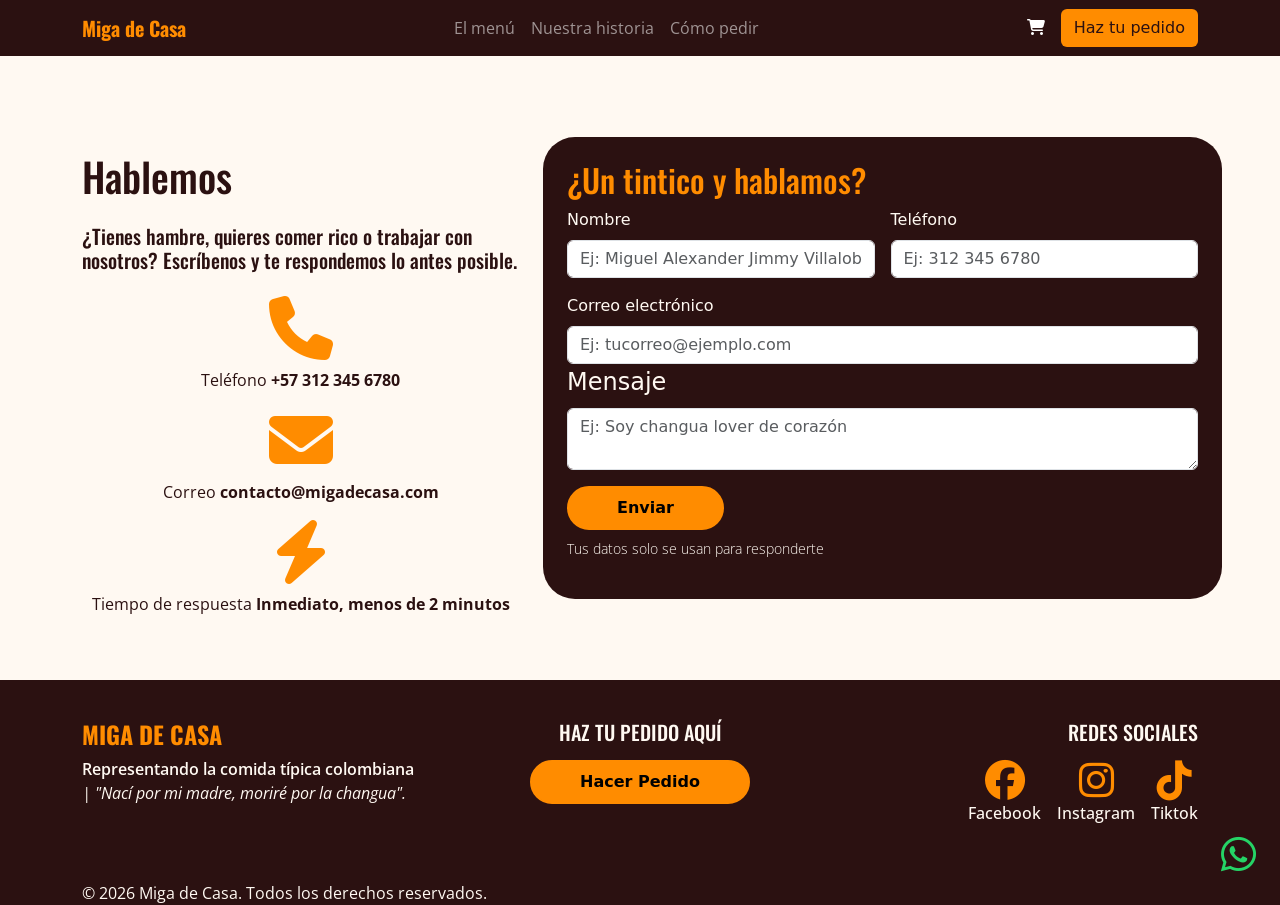
<file: HTML/contacto.html>
<!doctype html>
<html lang="es">
  <head>
    <meta charset="UTF-8" />
    <meta name="viewport" content="width=device-width, initial-scale=1.0" />
    <title>Contacto</title>
    <link rel="preconnect" href="https://fonts.googleapis.com" />
    <link rel="preconnect" href="https://fonts.gstatic.com" crossorigin />
    <link
      href="https://fonts.googleapis.com/css2?family=Open+Sans:ital,wght@0,300..800;1,300..800&family=Oswald:wght@200..700&display=swap"
      rel="stylesheet"
    />
    <link
      href="https://cdn.jsdelivr.net/npm/bootstrap@5.3.3/dist/css/bootstrap.min.css"
      rel="stylesheet"
    />
    <link rel="stylesheet" href="../CSS/styles.css" />
    <link
      rel="stylesheet"
      href="https://cdnjs.cloudflare.com/ajax/libs/font-awesome/6.5.1/css/all.min.css"
    />
  </head>
  <body class="d-flex flex-column min-vh-100">
      <nav class="navbar navbar-expand-lg navbar-dark" style="background-color: var(--primary);">
    <div class="container">

      <!-- LOGO: nombre de la tienda, lleva a la página de inicio -->
      <a class="navbar-brand fw-bold" href="index.html" style="font-family: var(--font-title); color: var(--accent);">
        Miga de Casa
      </a>

      <!-- BOTÓN abre o cierra el menú -->
      <button class="navbar-toggler" type="button" data-bs-toggle="collapse" data-bs-target="#menuPrincipal"
        aria-controls="menuPrincipal" aria-expanded="false" aria-label="Abrir menú">
        <span class="navbar-toggler-icon"></span>
      </button>

      <!-- MENÚ: el id debe coincidir con data-bs-target del botón -->
      <div class="collapse navbar-collapse" id="menuPrincipal">

        <!-- Enlaces a las páginas del sitio -->
        <ul class="navbar-nav mx-auto">
          <li class="nav-item"><a class="nav-link text-nowrap" href="catalogo.html">El menú</a></li>
          <li class="nav-item"><a class="nav-link text-nowrap" href="sobre-nosotros.html">Nuestra historia</a></li>
          <li class="nav-item"><a class="nav-link text-nowrap" href="contacto.html">Cómo pedir</a></li>
        </ul>

        <!-- CARRITO: ícono con contador de productos -->
      <div class="nav-item dropdown ms-3">
        <a class="nav-link position-relative text-white" href="#" role="button" data-bs-toggle="dropdown" aria-expanded="false">
          <i class="fa-solid fa-cart-shopping"></i>
        <span id="contadorCarrito" class="badge bg-danger position-absolute top-0 start-100 translate-middle d-none">0</span>
      </a>
      <ul class="dropdown-menu dropdown-menu-end shadow" id="listaCarrito" style="min-width: 250px;">
        <!-- Aquí se inyectarán los items del carrito desde JS -->
      </ul>
    </div>

        <!-- BOTÓN PRINCIPAL: lleva al catálogo para pedir -->
        <a href="catalogo.html" class="btn text-nowrap ms-lg-3"
          style="background-color: var(--accent); color: var(--primary);">
          Haz tu pedido
        </a>

      </div>
    </div>
  </nav>

    <main class="container py-5 flex-grow-1">
      <!--CTA mas info-->
      <section class="row g-5 align-items-start pt-5">
        <div class="col-lg-5">
          <h1 class="mb-4">Hablemos</h1>
          <h5 class="mb-4">
            ¿Tienes hambre, quieres comer rico o trabajar con nosotros? Escríbenos y te respondemos lo
            antes posible.
          </h5>

          <div class="dato-contacto">
            <div class="d-flex flex-column align-items-center gap-2">
              <i class="fa-solid fa-phone display-3 accent"></i>
              <p>Teléfono <span class="fw-bold">+57 312 345 6780</span></p>
            </div>
          </div>

            <div class="dato-contacto">
              <div class="d-flex flex-column align-items-center gap-2">
                <i class="fa-solid fa-envelope display-3 accent"></i>
                <p>Correo <span class="fw-bold">contacto@migadecasa.com</span></p>
              </div>
            </div>
              <div class="d-flex flex-column align-items-center gap-2">
                <i class="fa-solid fa-bolt display-3 accent"></i>
                <p>Tiempo de respuesta <span class="fw-bold">Inmediato, menos de 2 minutos</span></p>
              </div>
            </div>
          </div>
        </div>

        <!--Formulario-->
        <div class="col-11 col-lg-7 form rounded-5 py-4 m-auto">
          <article>
            <header>
              <div>
                <i class="bi bi-chat-dots"></i>
              </div>
              <div>
                <h2 class="accent">¿Un tintico y hablamos?</h2>
              </div>
            </header>

            <form
              id="formulario"
              action="https://formspree.io/f/mljjbvbl"
              method="POST"
              novalidate
            >
              <input
                type="hidden"
                name="_subject"
                value="Nuevo mensaje desde miga de casa"
              />

              <fieldset>
                <div class="row g-3">
                  <div class="col-md-6 position-relative">
                    <label for="nombre" class="form-label">Nombre</label>
                    <input
                      class="form-control"
                      type="text"
                      id="nombre"
                      name="nombre"
                      placeholder="Ej: Miguel Alexander Jimmy Villalobos"
                      required
                    />
                    <div class="invalid-feedback accent">
                      Ingresa tu nombre y apellido (solo letras).
                    </div>
                  </div>

                  <div class="col-md-6 position-relative">
                    <label for="telefono" class="form-label">Teléfono</label>
                    <input
                      class="form-control"
                      type="tel"
                      id="telefono"
                      name="telefono"
                      placeholder="Ej: 312 345 6780"
                    />
                    <div class="invalid-feedback accent">
                      Ingresa un número válido (solo números).
                    </div>
                  </div>

                  <div class="col-12 position-relative">
                    <label for="email" class="form-label">Correo electrónico</label>
                    <input
                      class="form-control"
                      type="email"
                      id="email"
                      name="email"
                      placeholder="Ej: tucorreo@ejemplo.com"
                      required
                    />
                    <div class="invalid-feedback accent">
                      Ingresa un correo válido (ej: nombre@correo.com).
                    </div>
                  </div>
                </div>
              </fieldset>

              <fieldset>
                <legend class="mb-2 ">Mensaje</legend>

                <textarea
                  class="form-control"
                  id="mensaje"
                  name="mensaje"
                  placeholder="Ej: Soy changua lover de corazón"
                  required
                ></textarea>
                <div class="invalid-feedback accent">
                  El mensaje debe ser más largo
                </div>
              </fieldset>

              <button type="submit" class="btn btn-primary rounded-5 accent-container fw-bolder px-5 py-2 mt-3 mb-2">Enviar</button>
              <p class="fw-light small">Tus datos solo se usan para responderte</p>
            </form>
          </article>
        </div>
      </section>
    </main>

    <!--Icono whatsapp-->
    <a
      href="https://www.whatsapp.com/"
      class="position-fixed bottom-0 end-0 m-4 z-3"
    >
      <i class="fa-brands fa-whatsapp fs-1"></i>
    </a>

    <!--Footer-->
    <footer>
      <div class="container mt-4 py-3">
        <!--Marca info-->
        <div class="row">
          <div class="col-12 col-md-4 mb-3 mb-md-0">
            <a
              href="/HTML/index.html"
              class="text-decoration-none d-inline-block"
            >
              <h4 class="fw-bolder accent">MIGA DE CASA</h4>
            </a>
            <p class="mb-0 fw-semibold">
              Representando la comida típica colombiana
            </p>
            <p><i>| "Nací por mi madre, moriré por la changua".</i></p>
          </div>
          <!--CTA-->
          <div
            class="col-12 col-md-4 d-flex flex-column align-items-center gap-3 mb-2"
          >
            <h5 class="text-center mb-0">HAZ TU PEDIDO AQUÍ</h5>
            <a
              href="/HTML/catalogo.html"
              class="btn btn-primary rounded-5 accent-container fw-bolder px-5 py-2"
            >
              Hacer Pedido
            </a>
          </div>
          <!--Redes-->
          <div
            class="col-12 col-md-4 d-flex flex-column align-items-start align-items-md-end gap-2"
          >
            <h5>REDES SOCIALES</h5>
            <ul class="list-unstyled d-flex justify-content-md-end gap-3 m-0">
              <li class="text-center">
                <a
                  href="https://www.facebook.com/"
                  class="text-decoration-none d-inline-block"
                >
                  <i class="fa-brands fa-facebook fs-1 accent"></i>
                  <p class="fw-medium">Facebook</p>
                </a>
              </li>
              <li class="text-center">
                <a
                  href="https://www.instagram.com/"
                  class="text-decoration-none d-inline-block"
                >
                  <i class="fa-brands fa-instagram fs-1 accent"></i>
                  <p class="fw-medium">Instagram</p>
                </a>
              </li>
              <li class="text-center">
                <a
                  href="https://www.tiktok.com/"
                  class="text-decoration-none d-inline-block"
                >
                  <i class="fa-brands fa-tiktok fs-1 accent"></i>
                  <p class="fw-medium">Tiktok</p>
                </a>
              </li>
            </ul>
          </div>
        </div>
      </div>
      <!--Copy-->
      <div class="container mt-4">
        <div class="row">
          <div class="col-12 text-center text-md-start">
            <p class="mb-0">
              &copy; 2026 Miga de Casa. Todos los derechos reservados.
            </p>
          </div>
        </div>
      </div>
    </footer>
    <script src="https://cdn.jsdelivr.net/npm/bootstrap@5.3.3/dist/js/bootstrap.bundle.min.js"></script>
    <script src="../JS/app.js"></script>
    <script src="../JS/validacion-formulario.js"></script>
  </body>
</html>
</file>
<file: CSS/styles.css>
:root {
  --bg: #fff9f2; 
  --primary: #2b1111; 
  --secundary: #000; 
  --accent: #ff8c00;
  --font-title: "Oswald", sans-serif;
  --font-text: "Open Sans", sans-serif;
}

body {
  background-color: var(--bg);
  color: var(--primary);
  box-sizing: border-box;
  padding: 0;
  margin: 0;
}

p,
dd,
dt,
figcaption,
li {
  font-family: var(--font-text);
}

h1,
h2,
h3,
h4,
h5,
h6 {
  font-family: var(--font-title);
  color: var(--primary);
}

/* ================= HERO SECTION ================= */
.hero {
  padding: 5rem 0;
  background-color: var(--bg);
}

.hero-title {
  font-size: 3rem;
  font-weight: 700;
  line-height: 1.2;
  margin-bottom: 1.5rem;
}

.hero-title .resaltado {
  color: #b33928; /* color rojo para descatar sin afán */
  position: relative;
}

.hero-lead {
  font-size: 1.15rem;
  color: var(--secundary);
  margin-bottom: 2rem;
  line-height: 1.6;
}

/* ================= FOTO PLACEHOLDER ================= */
.foto-placeholder {
  background-color: var(--secundary);
  color: var(--bg);
  border-radius: 12px;
  height: 320px;
  display: flex;
  align-items: flex-end;
  justify-content: center;
  padding: 1.5rem;
  box-shadow: 0 10px 25px rgba(36, 36, 35, 0.15);
  border: 4px dashed var(--accent);
}

.foto-placeholder figcaption {
  font-size: 0.9rem;
  font-style: italic;
  background: rgba(0, 0, 0, 0.6);
  padding: 0.3rem 0.8rem;
  border-radius: 4px;
}

/* ================= SECCIONES GENERALES ================= */
.section {
  padding: 5rem 0;
}

.section-title {
  font-size: 2.5rem;
  font-weight: 600;
  line-height: 1.3;
}

.prose p {
  font-size: 1.05rem;
  color: var(--secundary);
  line-height: 1.8;
  margin-bottom: 1.5rem;
}

/* ================= SECCIÓN VALORES ================= */
.section-soft {
  background-color: #c2cec7; /* Un tono ligeramente más profundo que el anterior */
  border-top: 1px solid rgba(0, 0, 0, 0.05);
  border-bottom: 1px solid rgba(0, 0, 0, 0.05);
}

.valores dt {
  font-family: var(--font-title);
  font-size: 1.3rem;
  font-weight: 600;
  color: var(--primary);
}

.valores dd {
  color: var(--secundary);
  font-size: 1rem;
  line-height: 1.6;
}

.valor {
  padding: 1.5rem 0;
  border-bottom: 1px solid rgba(51, 53, 51, 0.15);
}

.valor:last-child {
  border-bottom: none;
}

/* ================= SECCIÓN PROCESO (OSCURA) ================= */
.section-dark {
  background-color: var(--primary);
  color: var(--bg);
}

.section-dark .section-title {
  color: var(--bg);
}

.on-dark-text {
  color: #b5bcba;
}

.proceso {
  list-style: none;
  counter-reset: paso;
  padding-left: 0;
}

.proceso li {
  position: relative;
  padding-left: 3.5rem;
  margin-bottom: 2.5rem;
}

.proceso li::before {
  counter-increment: paso;
  content: counter(paso);
  position: absolute;
  left: 0;
  top: 0;
  width: 2.5rem;
  height: 2.5rem;
  background-color: var(--accent);
  color: var(--primary);
  font-family: var(--font-title);
  font-weight: 700;
  font-size: 1.2rem;
  border-radius: 50%;
  display: flex;
  align-items: center;
  justify-content: center;
}

.proceso h3 {
  color: var(--bg);
  font-size: 1.25rem;
  margin-bottom: 0.3rem;
}

.proceso p {
  color: #b5bcba;
  margin-bottom: 0;
}

/* ================= CITA ================= */
.cita {
  max-width: 800px;
  margin: 0 auto;
  text-align: center;
  padding: 2rem;
}

.cita blockquote p {
  font-family: var(--font-title);
  font-size: 2rem;
  font-style: italic;
  color: var(--primary);
  line-height: 1.4;
  margin-bottom: 1rem;
}

.cita figcaption {
  font-size: 1rem;
  font-weight: 600;
  color: var(--secundary);
}

/* =================  (LLAMADA A LA ACCIÓN) ================= */
.cta {
  background-color: var(--secundary);
  color: var(--bg);
  padding: 5rem 0;
}

.cta-title {
  color: var(--bg);
  font-size: 2.5rem;
  margin-bottom: 1rem;
}

.cta-text {
  color: #b5bcba;
  margin-bottom: 2rem;
  font-size: 1.1rem;
}

/* ================= BOTONES PERSONALIZADOS ================= */
.btn-mc {
  padding: 0.75rem 1.75rem;
  font-family: var(--font-title);
  font-size: 1.1rem;
  font-weight: 600;
  border-radius: 6px;
  transition: all 0.3s ease;
  text-decoration: none;
}

.btn-mc-gold {
  background-color: var(--accent);
  color: var(--primary);
  border: 2px solid var(--accent);
}

.btn-mc-gold:hover {
  background-color: #e0b74b;
  border-color: #e0b74b;
  color: var(--primary);
  transform: translateY(-2px);
}

.btn-mc-outline {
  background-color: transparent;
  color: var(--bg);
  border: 2px solid var(--bg);
}

.section:not(.section-dark) .btn-mc-outline {
  color: var(--primary);
  border-color: var(--primary);
}

.btn-mc-outline:hover {
  background-color: var(--primary);
  color: var(--bg);
  border-color: var(--primary);
  transform: translateY(-2px);
}

body {
  background-color: var(--bg);
  box-sizing: border-box;
  padding: 0;
  margin: 0;
}

p {
  font-family: var(--font-text);
}

h1,
h2,
h3,
h4,
h5,
h6 {
  font-family: var(--font-title);
}

/*INDEX*/
/*banner-hero*/
.hero-banner {
  background:
    linear-gradient(rgba(0, 0, 0, 0.6), rgba(0, 0, 0, 0.6)),
    url("https://i.pinimg.com/1200x/2c/80/ad/2c80ad787e1e9fc1e59ca944f91ddb23.jpg")
      center/cover no-repeat;
  color: white;
  padding: 100px 0;
}

.titulo-sabor {
  font-family: var(--font-title);
}

.subtitulo-sabor {
  font-family: var(--font-text);
}

/*Abajo del banner*/
.info-prev {
  font-family: var(--font-title);
  color: var(--primary);
  display: flex;
  justify-content: center;
  align-items: center;
  padding: 14px 10px;
}
.btn-carrusel {
  background-color: var(--accent);
}

.img-carrusel-comida {
  padding: 0px 7px;
}

.btn-filtro {
  background-color: var(--accent);
  border-color: var(--accent);
  color: #000000;
}

.btn-filtro:hover {
  background-color: var(--accent);
  border-color: var(--accent);
  color: #000000;
}

footer,
.form {
  background-color: var(--primary);
}

.form {
  color: var(--bg);
}

footer p,
footer h4,
footer h5 {
  color: var(--bg);
}

.accent {
  color: var(--accent);
}

.btn-primary {
  background-color: var(--accent);
  border: solid 2px var(--accent);
  color: #000000;

  transition: all 0.3s ease;
}

.btn-primary:hover {
  background-color: transparent;
  border-color: var(--accent);
  color: var(--accent);
}

footer a,
footer h5 {
  transition: all 0.3s ease;
}

footer a:hover {
  transform: scale(1.15);
}

footer a:hover p {
  color: var(--accent);
}

.fa-whatsapp {
  color: #25d366;
  transition: all 0.3s ease;
}

.fa-whatsapp:hover {
  transform: scale(1.15);
}
</file>
